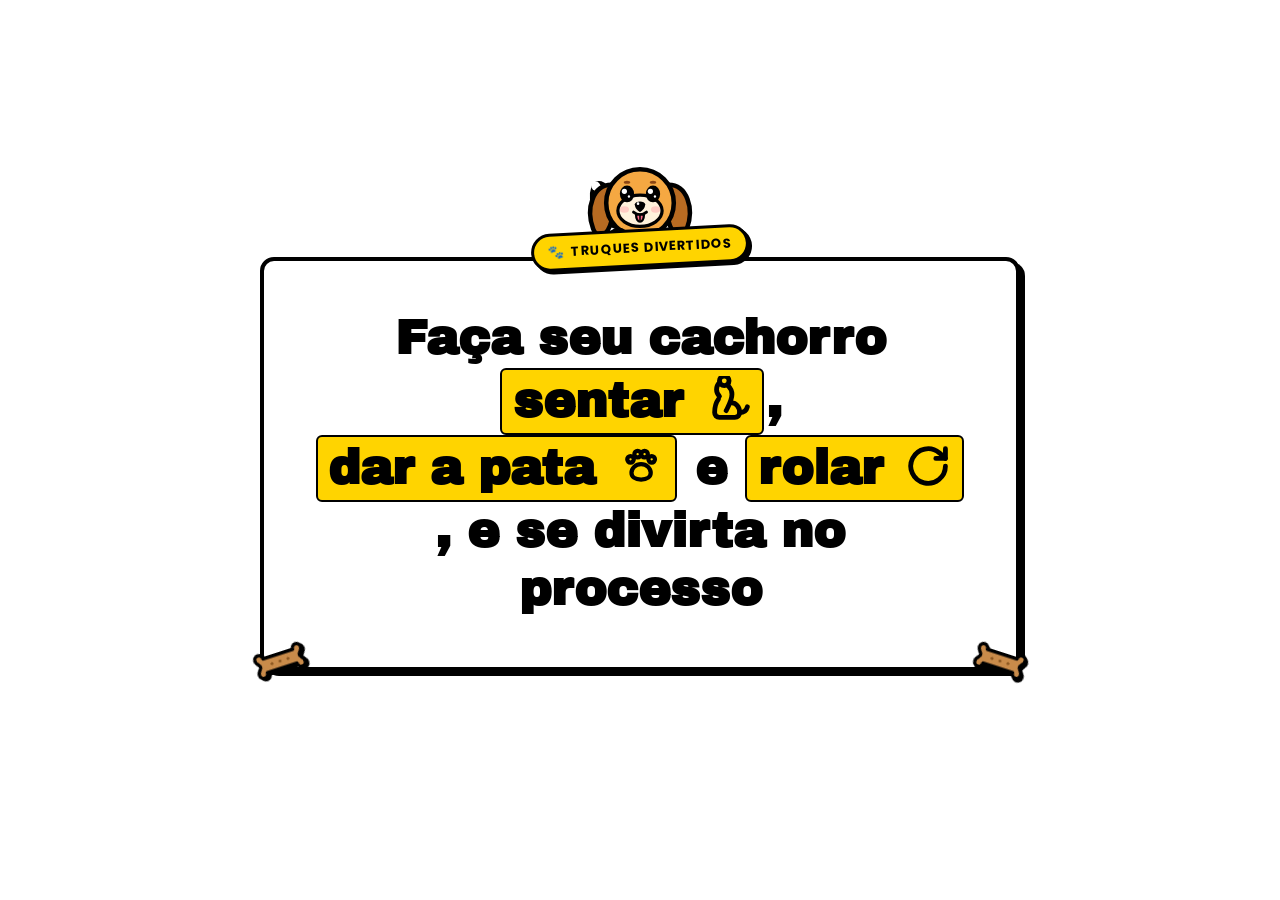
<file: public/bloco-texto-decorado.html>
<!DOCTYPE html>
<html lang="pt-BR">
<head>
  <meta charset="UTF-8">
  <meta name="viewport" content="width=device-width, initial-scale=1.0">
  <title>Bloco de Texto Decorado - Truques Para Cachorro</title>

  <!-- ===================================================================
       FONTES DO GOOGLE FONTS (Obrigatórias e bem grossas)
       - Archivo Black (texto principal com peso 900)
       - Poppins 700 (detalhes, selo e marcações)
       =================================================================== -->
  <link rel="preconnect" href="https://fonts.googleapis.com">
  <link rel="preconnect" href="https://fonts.gstatic.com" crossorigin>
  <link href="https://fonts.googleapis.com/css2?family=Archivo+Black&family=Poppins:wght@700&display=swap" rel="stylesheet">

  <style>
    /* ===================================================================
       RESET BÁSICO DE PÁGINA (Apenas para demonstração e segurança)
       =================================================================== */
    *, *::before, *::after {
      box-sizing: border-box;
      margin: 0;
      padding: 0;
    }

    body {
      background-color: #ffffff;
      color: #000000;
      font-family: 'Poppins', sans-serif;
      min-height: 100vh;
      display: flex;
      flex-direction: column;
      align-items: center;
      justify-content: center;
      overflow-x: hidden;
    }

    /* ===================================================================
       TRECHO PARA COPIAR: BLOCO DE TEXTO DECORADO NEO-BRUTALISTA PET
       =================================================================== */

    /* PONTOS EDITÁVEIS (VARIÁVEIS CSS):
       - --pet-cor-destaque: Amarelo do selo e marca-texto (#FFD400)
       - --pet-cor-osso: Marrom-biscoito dos ossos (#C98B4A)
       - --pet-cor-borda: Preto das bordas grossas (#000000)
       - --pet-cor-fundo: Branco do card (#ffffff)
    */
    :root {
      --pet-cor-destaque: #FFD400;
      --pet-cor-osso: #C98B4A;
      --pet-cor-borda: #000000;
      --pet-cor-fundo: #ffffff;
      --pet-espaco-vertical: clamp(32px, 8vw, 72px);
    }

    /* Container de isolamento do bloco */
    .pet-banner-section {
      width: 100%;
      padding-top: var(--pet-espaco-vertical);
      padding-bottom: var(--pet-espaco-vertical);
      display: flex;
      justify-content: center;
      align-items: center;
      box-sizing: border-box;
      overflow: visible;
    }

    /* Envoltório externo para posicionar o cachorrinho, selo e card */
    .pet-card-wrapper {
      position: relative;
      box-sizing: border-box;
      max-width: 100%;
      display: flex;
      flex-direction: column;
      align-items: center;
    }

    /* 4. SELO AMARELO PEQUENO INCLINADO (-3deg) ACIMA DO CARD */
    .pet-seal-badge {
      display: inline-flex;
      align-items: center;
      justify-content: center;
      gap: 6px;
      background-color: var(--pet-cor-destaque);
      color: #000000;
      font-family: 'Poppins', sans-serif;
      font-weight: 700;
      font-size: clamp(11px, 2.8vw, 13px);
      letter-spacing: 0.05em;
      text-transform: uppercase;
      padding: 6px 14px;
      border: 3.5px solid var(--pet-cor-borda);
      border-radius: 999px;
      box-shadow: 3px 3px 0 var(--pet-cor-borda);
      transform: rotate(-3deg);
      z-index: 10;
      margin-bottom: -10px;
      user-select: none;
      -webkit-user-select: none;
      pointer-events: none;
      transition: transform 0.25s ease;
    }

    /* 2. CACHORRINHO ESPIANDO POR CIMA DA BORDA DO CARD */
    .pet-peeking-dog {
      position: absolute;
      top: 0;
      left: 50%;
      transform: translate(-50%, -75%);
      z-index: 5;
      pointer-events: none;
      user-select: none;
      -webkit-user-select: none;
      transition: transform 0.4s cubic-bezier(0.34, 1.56, 0.64, 1);
    }

    /* Card Principal com Borda Grossa e Sombra Dura */
    .pet-text-card {
      position: relative;
      background-color: var(--pet-cor-fundo);
      border: 4px solid var(--pet-cor-borda);
      border-radius: 14px;
      box-shadow: 5px 5px 0 var(--pet-cor-borda);
      box-sizing: border-box;
      z-index: 4;
      text-align: center;
      overflow: visible;

      /* Animação inicial de entrada controlada por IntersectionObserver */
      opacity: 0;
      transform: translateY(20px);
      transition: opacity 0.5s ease-out, transform 0.5s cubic-bezier(0.2, 0.8, 0.2, 1), box-shadow 0.2s ease;
    }

    /* Classe ativada ao entrar na tela */
    .pet-text-card.pet-visible {
      opacity: 1;
      transform: translateY(0);
    }

    /* TEXTO PRINCIPAL */
    .pet-main-heading {
      font-family: 'Archivo Black', sans-serif;
      font-weight: 900;
      color: #000000;
      line-height: 1.2;
      text-align: center;
      margin: 0;
      overflow-wrap: anywhere;
      word-break: normal;
      box-sizing: border-box;
    }

    /* 1. MARCA-TEXTO AMARELO (#FFD400) COM ÍCONE SVG INLINE (1em) */
    .pet-highlight {
      display: inline-block;
      position: relative;
      white-space: nowrap;
      background-color: var(--pet-cor-destaque);
      color: #000000;
      padding: 0.05em 0.22em;
      border-radius: 6px;
      margin: 0 0.04em;
      box-decoration-break: clone;
      -webkit-box-decoration-break: clone;
      border: 2px solid #000000;
    }

    /* Ícones SVG inline com 1em de altura */
    .pet-inline-icon {
      display: inline-block;
      width: 0.95em;
      height: 0.95em;
      vertical-align: -0.1em;
      margin-left: 0.14em;
      fill: none;
      stroke: #000000;
      stroke-width: 2.5;
      stroke-linecap: round;
      stroke-linejoin: round;
    }

    /* 3. DOIS BISCOITOS EM FORMATO DE OSSO NOS CANTOS INFERIORES */
    .pet-corner-bone {
      position: absolute;
      bottom: -10px;
      z-index: 6;
      pointer-events: none;
      user-select: none;
      -webkit-user-select: none;
      filter: drop-shadow(2px 2px 0 #000000);
      transition: transform 0.3s ease;
    }

    .pet-corner-bone.left {
      left: -10px;
      transform: rotate(-18deg);
    }

    .pet-corner-bone.right {
      right: -10px;
      transform: rotate(18deg);
    }

    /* ===================================================================
       ANIMAÇÕES LEVES (Rabo, piscar de olhos e hover)
       =================================================================== */

    /* Rabinho balançando continuamente */
    @keyframes pet-tail-wag {
      0%, 100% {
        transform: rotate(0deg);
      }
      50% {
        transform: rotate(26deg);
      }
    }

    .pet-anim-tail {
      animation: pet-tail-wag 0.75s ease-in-out infinite;
      transform-origin: 30px 58px;
    }

    /* Piscar natural dos olhos a cada ~4s */
    @keyframes pet-eyes-blink {
      0%, 92%, 100% {
        transform: scaleY(1);
      }
      95% {
        transform: scaleY(0.1);
      }
    }

    .pet-anim-eyes {
      animation: pet-eyes-blink 4.2s infinite;
      transform-origin: 50px 38px;
    }

    /* Efeito sutil na língua */
    @keyframes pet-tongue-pant {
      0%, 100% {
        transform: scaleY(1);
      }
      50% {
        transform: scaleY(1.18);
      }
    }

    .pet-anim-tongue {
      animation: pet-tongue-pant 1.4s ease-in-out infinite;
      transform-origin: 50px 52px;
    }

    /* HOVER NO COMPUTADOR: o card sobe 4px e o cachorrinho inclina a cabeça */
    @media (hover: hover) and (pointer: fine) {
      .pet-card-wrapper:hover .pet-text-card {
        transform: translateY(-4px);
        box-shadow: 5px 9px 0 var(--pet-cor-borda);
      }

      .pet-card-wrapper:hover .pet-peeking-dog {
        transform: translate(-50%, -82%) rotate(4deg);
      }

      .pet-card-wrapper:hover .pet-seal-badge {
        transform: rotate(-1deg) scale(1.05);
      }

      .pet-card-wrapper:hover .pet-corner-bone.left {
        transform: rotate(-28deg) scale(1.08);
      }

      .pet-card-wrapper:hover .pet-corner-bone.right {
        transform: rotate(28deg) scale(1.08);
      }
    }

    /* ===================================================================
       RESPONSIVIDADE (MOBILE FIRST - 3 PONTOS DE QUEBRA EXATOS)
       =================================================================== */

    /* -------------------------------------------------------------------
       1. PONTO DE QUEBRA: CELULAR (até 599px)
       - Card: 100% da largura com margem lateral de 16px (calc(100% - 32px))
       - Texto: font-size clamp(24px, 7.4vw, 32px)
       - Cachorrinho: 84px de largura
       - Ossos: 40px de largura
       - Padding interno: 28px 20px
       ------------------------------------------------------------------- */
    @media (max-width: 599px) {
      .pet-card-wrapper {
        width: calc(100% - 32px);
        margin-left: 16px;
        margin-right: 16px;
      }

      .pet-text-card {
        width: 100%;
        padding: 28px 20px;
      }

      .pet-main-heading {
        font-size: clamp(24px, 7.4vw, 32px);
      }

      .pet-peeking-dog {
        width: 84px;
        height: 68px;
        transform: translate(-50%, -70%);
      }

      .pet-corner-bone {
        width: 40px;
        height: 24px;
      }

      .pet-corner-bone.left {
        left: -8px;
        bottom: -8px;
      }

      .pet-corner-bone.right {
        right: -8px;
        bottom: -8px;
      }
    }

    /* -------------------------------------------------------------------
       2. PONTO DE QUEBRA: TABLET (600px a 1023px)
       - Card: centralizado com largura máxima de 600px
       - Texto: 36px a 42px (clamp(36px, 4.6vw, 42px))
       - Cachorrinho: 110px de largura
       - Ossos: 52px de largura
       - Padding interno: 40px 32px
       ------------------------------------------------------------------- */
    @media (min-width: 600px) and (max-width: 1023px) {
      .pet-card-wrapper {
        width: 100%;
        max-width: 600px;
        margin-left: auto;
        margin-right: auto;
        padding-left: 20px;
        padding-right: 20px;
      }

      .pet-text-card {
        width: 100%;
        padding: 40px 32px;
      }

      .pet-main-heading {
        font-size: clamp(36px, 4.6vw, 42px);
      }

      .pet-peeking-dog {
        width: 110px;
        height: 88px;
        transform: translate(-50%, -74%);
      }

      .pet-corner-bone {
        width: 52px;
        height: 31px;
      }

      .pet-corner-bone.left {
        left: -12px;
        bottom: -10px;
      }

      .pet-corner-bone.right {
        right: -12px;
        bottom: -10px;
      }
    }

    /* -------------------------------------------------------------------
       3. PONTO DE QUEBRA: COMPUTADOR (1024px ou mais)
       - Card: centralizado com largura máxima de 760px
       - Texto: 44px a 52px (clamp(44px, 3.8vw, 52px))
       - Cachorrinho: 130px de largura
       - Ossos: 60px de largura
       - Padding interno: 48px 44px
       ------------------------------------------------------------------- */
    @media (min-width: 1024px) {
      .pet-card-wrapper {
        width: 100%;
        max-width: 760px;
        margin-left: auto;
        margin-right: auto;
      }

      .pet-text-card {
        width: 100%;
        padding: 48px 44px;
      }

      .pet-main-heading {
        font-size: clamp(44px, 3.8vw, 52px);
      }

      .pet-peeking-dog {
        width: 130px;
        height: 104px;
        transform: translate(-50%, -75%);
      }

      .pet-corner-bone {
        width: 60px;
        height: 36px;
      }

      .pet-corner-bone.left {
        left: -14px;
        bottom: -12px;
      }

      .pet-corner-bone.right {
        right: -14px;
        bottom: -12px;
      }
    }

    /* ===================================================================
       ACESSIBILIDADE: PREFERS-REDUCED-MOTION
       (Desliga animações contínuas para usuários sensíveis a movimento)
       =================================================================== */
    @media (prefers-reduced-motion: reduce) {
      .pet-text-card {
        opacity: 1 !important;
        transform: none !important;
        transition: none !important;
      }

      .pet-anim-tail,
      .pet-anim-eyes,
      .pet-anim-tongue {
        animation: none !important;
      }

      .pet-card-wrapper:hover .pet-text-card,
      .pet-card-wrapper:hover .pet-peeking-dog,
      .pet-card-wrapper:hover .pet-seal-badge,
      .pet-card-wrapper:hover .pet-corner-bone {
        transform: none !important;
        box-shadow: 5px 5px 0 var(--pet-cor-borda) !important;
      }
    }
  </style>
</head>
<body>

  <!-- ===================================================================
       INÍCIO DO BLOCO DE TEXTO DECORADO PET (COPIE A PARTIR DAQUI)
       =================================================================== -->
  <section class="pet-banner-section" aria-label="Destaque de truques para cachorro">
    <div class="pet-card-wrapper">

      <!-- 4. SELO AMARELO PEQUENO E INCLINADO (-3deg) COM BORDA PRETA -->
      <div class="pet-seal-badge" aria-hidden="true">
        <span>🐾</span>
        <span>Truques Divertidos</span>
      </div>

      <!-- 2. UM CACHORRINHO EM SVG ESPIANDO POR CIMA DA BORDA DO CARD
           - Desenhado do zero em estilo cartoon
           - Contorno preto grosso (3px a 4px)
           - Olhos grandes com speculares
           - Língua rosada de fora
           - Rabinho balançando (pet-anim-tail)
           - Patinhas apoiadas na borda do card
           - Pisca de vez em quando (pet-anim-eyes)
      -->
      <div class="pet-peeking-dog" aria-hidden="true">
        <svg viewBox="0 0 100 80" width="100%" height="100%" style="overflow: visible;">
          <defs>
            <!-- Sombra interna suave das orelhas -->
            <clipPath id="dogHeadClip">
              <circle cx="50" cy="40" r="26" />
            </clipPath>
          </defs>

          <!-- Rabinho alegre balançando por trás -->
          <g class="pet-anim-tail">
            <path d="M 30,58 C 18,54 10,40 14,28 C 16,22 24,24 25,32 C 26,40 24,50 30,58 Z"
                  fill="#E59A3D" stroke="#000000" stroke-width="3" stroke-linejoin="round" />
            <circle cx="16" cy="27" r="3.5" fill="#FFFFFF" />
          </g>

          <!-- Orelha Esquerda Caidinha -->
          <path d="M 28,26 C 14,26 8,44 14,60 C 17,68 25,66 28,54 C 30,46 31,34 28,26 Z"
                fill="#B86B22" stroke="#000000" stroke-width="3.5" stroke-linejoin="round" />

          <!-- Orelha Direita Caidinha -->
          <path d="M 72,26 C 86,26 92,44 86,60 C 83,68 75,66 72,54 C 70,46 69,34 72,26 Z"
                fill="#B86B22" stroke="#000000" stroke-width="3.5" stroke-linejoin="round" />

          <!-- Cabeça do cachorrinho (pelagem caramelo #F5A842) -->
          <circle cx="50" cy="40" r="26" fill="#F5A842" stroke="#000000" stroke-width="3.5" />

          <!-- Focinho arredondado claro -->
          <ellipse cx="50" cy="46" rx="17" ry="12" fill="#FFF2DC" stroke="#000000" stroke-width="2.5" />

          <!-- Bochechas rosadas fofas -->
          <ellipse cx="38" cy="45" rx="3.5" ry="2.5" fill="#FFB4B4" opacity="0.6" />
          <ellipse cx="62" cy="45" rx="3.5" ry="2.5" fill="#FFB4B4" opacity="0.6" />

          <!-- Olhos Grandes com Animação de Piscar -->
          <g class="pet-anim-eyes">
            <!-- Olho Esquerdo -->
            <ellipse cx="40" cy="33" rx="5.5" ry="6.5" fill="#000000" />
            <circle cx="38" cy="31" r="2" fill="#FFFFFF" />
            <circle cx="41.5" cy="35" r="0.9" fill="#FFFFFF" />

            <!-- Olho Direito -->
            <ellipse cx="60" cy="33" rx="5.5" ry="6.5" fill="#000000" />
            <circle cx="58" cy="31" r="2" fill="#FFFFFF" />
            <circle cx="61.5" cy="35" r="0.9" fill="#FFFFFF" />
          </g>

          <!-- Sobrancelhas pequenas -->
          <ellipse cx="40" cy="24" rx="2.5" ry="1.2" fill="#8B4513" />
          <ellipse cx="60" cy="24" rx="2.5" ry="1.2" fill="#8B4513" />

          <!-- Nariz Preto com Brilho Specular -->
          <path d="M 46,41 C 46,38 54,38 54,41 C 54,45 50,47 50,47 C 50,47 46,45 46,41 Z"
                fill="#000000" />
          <circle cx="48.5" cy="40.5" r="1" fill="#FFFFFF" />

          <!-- Boca e Língua Rosada de Fora -->
          <path d="M 45,47 Q 50,51 55,47" fill="none" stroke="#000000" stroke-width="2.2" stroke-linecap="round" />
          <!-- Língua animada -->
          <g class="pet-anim-tongue">
            <path d="M 47,49 C 47,56 53,56 53,49 Z" fill="#FF6B8B" stroke="#000000" stroke-width="1.8" />
            <line x1="50" y1="49" x2="50" y2="53" stroke="#000000" stroke-width="1.2" />
          </g>

          <!-- Patinha Esquerda apoiada na borda do card -->
          <g>
            <rect x="27" y="60" width="13" height="15" rx="6.5" fill="#FFF2DC" stroke="#000000" stroke-width="2.5" />
            <line x1="31.5" y1="67" x2="31.5" y2="72" stroke="#000000" stroke-width="1.8" stroke-linecap="round" />
            <line x1="35.5" y1="67" x2="35.5" y2="72" stroke="#000000" stroke-width="1.8" stroke-linecap="round" />
          </g>

          <!-- Patinha Direita apoiada na borda do card -->
          <g>
            <rect x="60" y="60" width="13" height="15" rx="6.5" fill="#FFF2DC" stroke="#000000" stroke-width="2.5" />
            <line x1="64.5" y1="67" x2="64.5" y2="72" stroke="#000000" stroke-width="1.8" stroke-linecap="round" />
            <line x1="68.5" y1="67" x2="68.5" y2="72" stroke="#000000" stroke-width="1.8" stroke-linecap="round" />
          </g>
        </svg>
      </div>

      <!-- CARD PRINCIPAL DE TEXTO -->
      <div class="pet-text-card" id="petTextCard">

        <!-- 3. DOIS BISCOITOS EM FORMATO DE OSSO NOS CANTOS INFERIORES
             - Cor marrom-biscoito (#C98B4A)
             - Contorno preto grosso (2.5px)
             - Levemente inclinados
        -->
        <!-- Osso Inferior Esquerdo -->
        <div class="pet-corner-bone left" aria-hidden="true">
          <svg viewBox="0 0 50 30" width="100%" height="100%">
            <!-- Formato de osso biscoito de cachorro -->
            <path d="M 12,9 C 12,4 5,4 5,9 C 5,12 8,13 8,15 C 8,17 5,18 5,21 C 5,26 12,26 12,21 L 38,21 C 38,26 45,26 45,21 C 45,18 42,17 42,15 C 42,13 45,12 45,9 C 45,4 38,4 38,9 Z"
                  fill="#C98B4A" stroke="#000000" stroke-width="2.8" stroke-linejoin="round" />
            <!-- Detalhes de buraquinhos do biscoito assado -->
            <circle cx="18" cy="15" r="1.3" fill="#8A5620" />
            <circle cx="25" cy="15" r="1.3" fill="#8A5620" />
            <circle cx="32" cy="15" r="1.3" fill="#8A5620" />
          </svg>
        </div>

        <!-- Osso Inferior Direito -->
        <div class="pet-corner-bone right" aria-hidden="true">
          <svg viewBox="0 0 50 30" width="100%" height="100%">
            <!-- Formato de osso biscoito de cachorro -->
            <path d="M 12,9 C 12,4 5,4 5,9 C 5,12 8,13 8,15 C 8,17 5,18 5,21 C 5,26 12,26 12,21 L 38,21 C 38,26 45,26 45,21 C 45,18 42,17 42,15 C 42,13 45,12 45,9 C 45,4 38,4 38,9 Z"
                  fill="#C98B4A" stroke="#000000" stroke-width="2.8" stroke-linejoin="round" />
            <!-- Detalhes de buraquinhos do biscoito assado -->
            <circle cx="18" cy="15" r="1.3" fill="#8A5620" />
            <circle cx="25" cy="15" r="1.3" fill="#8A5620" />
            <circle cx="32" cy="15" r="1.3" fill="#8A5620" />
          </svg>
        </div>

        <!-- ===============================================================
             TEXTO PRINCIPAL EXATO COM MARCA-TEXTO E ÍCONES SVG INLINE
             "Faça seu cachorro sentar, dar a pata e rolar, e se divirta no processo"
             =============================================================== -->
        <h2 class="pet-main-heading">
          Faça seu cachorro
          <!-- Destaque 1: "sentar" + ícone cachorrinho sentado -->
          <span class="pet-highlight">
            sentar
            <svg class="pet-inline-icon" viewBox="0 0 24 24" aria-hidden="true">
              <!-- Cachorrinho sentado: corpo, cabeça, orelha e pata -->
              <path d="M10 5a2.5 2.5 0 1 0 0-5 2.5 2.5 0 0 0 0 5z" />
              <path d="M7.5 3.5c-.8.8-1.5 2-1.5 3.5 0 2 1.5 3.5 1.5 3.5" />
              <path d="M12 5c1 1 2 2.5 2 4.5 0 3-1.5 5.5-3 8.5" />
              <path d="M7 12c-1.5 2-2 4.5-2 7 0 1.5 1 2.5 2.5 2.5h8c1.5 0 2.5-1 2.5-2.5 0-3-2-5-4-5" />
              <path d="M18 19c2 0 3.5-1 4-3" />
            </svg></span>,
          <!-- Destaque 2: "dar a pata" + ícone patinha -->
          <span class="pet-highlight">
            dar a pata
            <svg class="pet-inline-icon" viewBox="0 0 24 24" aria-hidden="true" style="stroke-width: 2.2;">
              <!-- Almofada principal -->
              <path d="M12 11c-2.8 0-5 2-5 4.5 0 2 1.8 3.5 5 3.5s5-1.5 5-3.5c0-2.5-2.2-4.5-5-4.5z" />
              <!-- Dedinhos da pata -->
              <circle cx="6.5" cy="8.5" r="1.7" />
              <circle cx="10.2" cy="5.8" r="1.7" />
              <circle cx="13.8" cy="5.8" r="1.7" />
              <circle cx="17.5" cy="8.5" r="1.7" />
            </svg></span>
          e
          <!-- Destaque 3: "rolar" + ícone seta circular -->
          <span class="pet-highlight">
            rolar
            <svg class="pet-inline-icon" viewBox="0 0 24 24" aria-hidden="true">
              <!-- Seta circular indicando giro/rolamento -->
              <path d="M21 12a9 9 0 1 1-3.2-6.9L21 8" />
              <polyline points="21 3 21 8 16 8" />
            </svg></span>,
          e se divirta no processo
        </h2>

      </div><!-- /.pet-text-card -->

    </div><!-- /.pet-card-wrapper -->
  </section>
  <!-- ===================================================================
       FIM DO BLOCO DE TEXTO DECORADO PET (FIM DO TRECHO DE CÓPIA)
       =================================================================== -->

  <!-- ===================================================================
       JAVASCRIPT PURO (ZERO LIBS EXTERNAS)
       - IntersectionObserver para entrada suave do card e cachorrinho
       - Desativação em navegadores sem suporte ou com prefers-reduced-motion
       =================================================================== -->
  <script>
    (function initPetDecoratedCard() {
      const card = document.getElementById('petTextCard');
      if (!card) return;

      // Verifica se o usuário prefere movimento reduzido
      const prefersReducedMotion = window.matchMedia('(prefers-reduced-motion: reduce)').matches;

      if (prefersReducedMotion || !('IntersectionObserver' in window)) {
        // Exibição imediata sem transição para acessibilidade
        card.classList.add('pet-visible');
        return;
      }

      // Observador de interseção para revelar suavemente quando o card entrar no viewport
      const observer = new IntersectionObserver((entries, obs) => {
        entries.forEach(entry => {
          if (entry.isIntersecting) {
            card.classList.add('pet-visible');
            obs.unobserve(entry.target); // Executa apenas uma vez
          }
        });
      }, {
        threshold: 0.15, // Dispara quando 15% do elemento estiver visível
        rootMargin: '0px 0px -40px 0px' // Margem suave para disparo natural
      });

      observer.observe(card);
    })();
  </script>

</body>
</html>
</file>
